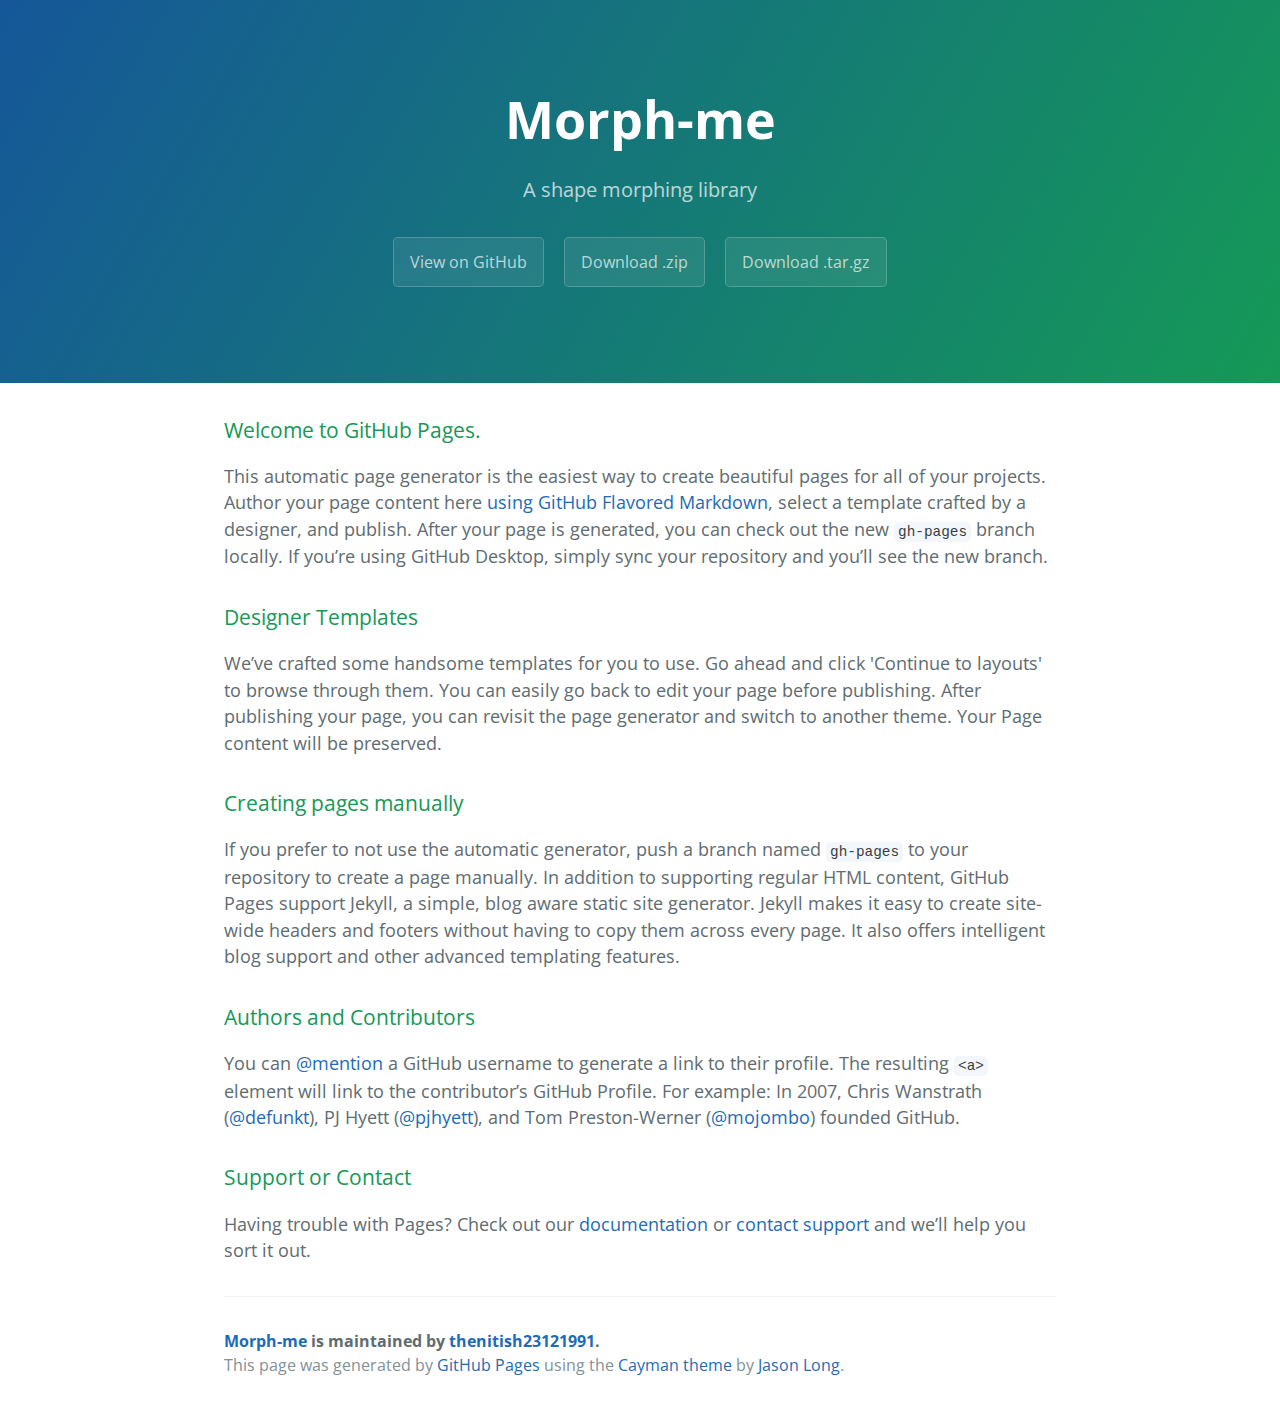
<file: index.html>
<!DOCTYPE html>
<html lang="en-us">
  <head>
    <meta charset="UTF-8">
    <title>Morph-me by thenitish23121991</title>
    <meta name="viewport" content="width=device-width, initial-scale=1">
    <link rel="stylesheet" type="text/css" href="stylesheets/normalize.css" media="screen">
    <link href='https://fonts.googleapis.com/css?family=Open+Sans:400,700' rel='stylesheet' type='text/css'>
    <link rel="stylesheet" type="text/css" href="stylesheets/stylesheet.css" media="screen">
    <link rel="stylesheet" type="text/css" href="stylesheets/github-light.css" media="screen">
  </head>
  <body>
    <section class="page-header">
      <h1 class="project-name">Morph-me</h1>
      <h2 class="project-tagline">A shape morphing library </h2>
      <a href="https://github.com/thenitish23121991/morph-me" class="btn">View on GitHub</a>
      <a href="https://github.com/thenitish23121991/morph-me/zipball/master" class="btn">Download .zip</a>
      <a href="https://github.com/thenitish23121991/morph-me/tarball/master" class="btn">Download .tar.gz</a>
    </section>

    <section class="main-content">
      <h3>
<a id="welcome-to-github-pages" class="anchor" href="#welcome-to-github-pages" aria-hidden="true"><span class="octicon octicon-link"></span></a>Welcome to GitHub Pages.</h3>

<p>This automatic page generator is the easiest way to create beautiful pages for all of your projects. Author your page content here <a href="https://guides.github.com/features/mastering-markdown/">using GitHub Flavored Markdown</a>, select a template crafted by a designer, and publish. After your page is generated, you can check out the new <code>gh-pages</code> branch locally. If you’re using GitHub Desktop, simply sync your repository and you’ll see the new branch.</p>

<h3>
<a id="designer-templates" class="anchor" href="#designer-templates" aria-hidden="true"><span class="octicon octicon-link"></span></a>Designer Templates</h3>

<p>We’ve crafted some handsome templates for you to use. Go ahead and click 'Continue to layouts' to browse through them. You can easily go back to edit your page before publishing. After publishing your page, you can revisit the page generator and switch to another theme. Your Page content will be preserved.</p>

<h3>
<a id="creating-pages-manually" class="anchor" href="#creating-pages-manually" aria-hidden="true"><span class="octicon octicon-link"></span></a>Creating pages manually</h3>

<p>If you prefer to not use the automatic generator, push a branch named <code>gh-pages</code> to your repository to create a page manually. In addition to supporting regular HTML content, GitHub Pages support Jekyll, a simple, blog aware static site generator. Jekyll makes it easy to create site-wide headers and footers without having to copy them across every page. It also offers intelligent blog support and other advanced templating features.</p>

<h3>
<a id="authors-and-contributors" class="anchor" href="#authors-and-contributors" aria-hidden="true"><span class="octicon octicon-link"></span></a>Authors and Contributors</h3>

<p>You can <a href="https://github.com/blog/821" class="user-mention">@mention</a> a GitHub username to generate a link to their profile. The resulting <code>&lt;a&gt;</code> element will link to the contributor’s GitHub Profile. For example: In 2007, Chris Wanstrath (<a href="https://github.com/defunkt" class="user-mention">@defunkt</a>), PJ Hyett (<a href="https://github.com/pjhyett" class="user-mention">@pjhyett</a>), and Tom Preston-Werner (<a href="https://github.com/mojombo" class="user-mention">@mojombo</a>) founded GitHub.</p>

<h3>
<a id="support-or-contact" class="anchor" href="#support-or-contact" aria-hidden="true"><span class="octicon octicon-link"></span></a>Support or Contact</h3>

<p>Having trouble with Pages? Check out our <a href="https://help.github.com/pages">documentation</a> or <a href="https://github.com/contact">contact support</a> and we’ll help you sort it out.</p>

      <footer class="site-footer">
        <span class="site-footer-owner"><a href="https://github.com/thenitish23121991/morph-me">Morph-me</a> is maintained by <a href="https://github.com/thenitish23121991">thenitish23121991</a>.</span>

        <span class="site-footer-credits">This page was generated by <a href="https://pages.github.com">GitHub Pages</a> using the <a href="https://github.com/jasonlong/cayman-theme">Cayman theme</a> by <a href="https://twitter.com/jasonlong">Jason Long</a>.</span>
      </footer>

    </section>

  
  </body>
</html>
</file>
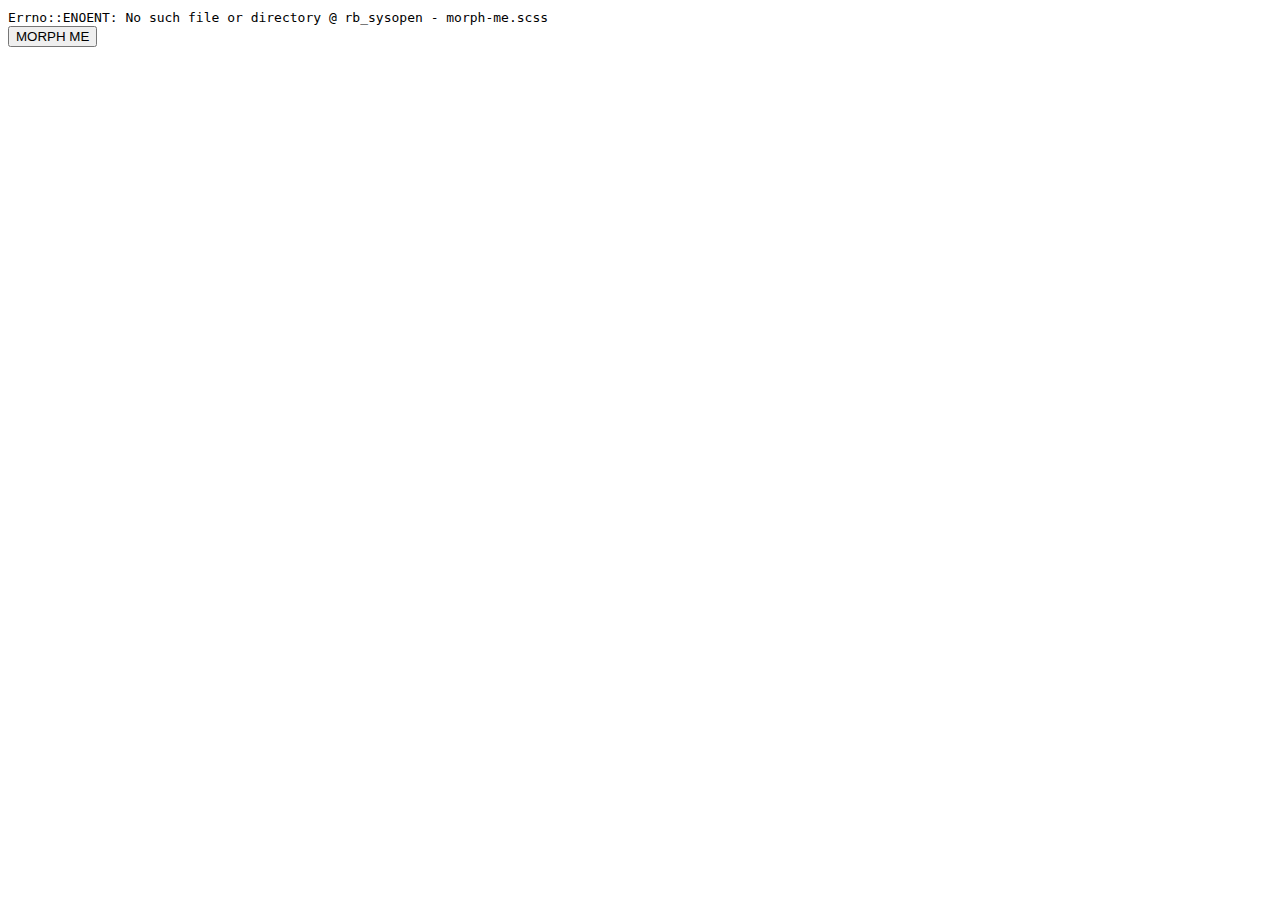
<file: morph-me.html>
<!DOCTYPE html>
<html>
<head>
<title>MorphMe Demo</title>
<link rel="stylesheet" type="text/css" href="morph-me.css" />
</head>

<body>

<div class="container">

<div class="morph_me_button_container">
<button class="morph_me_button" id="source">MORPH ME</button>
</div>

</div>


<div class="morph_me_container" id="target">

<div class="morph_close_container">

</div>
</div>

<script src="MorphMe.js"></script>
<script type="text/javascript">


var morph = new MorphMe('#source','#target','simple');


</script>

</body>
</html>
</file>
<file: stylesheets/stylesheet.css>
* {
  box-sizing: border-box; }

body {
  padding: 0;
  margin: 0;
  font-family: "Open Sans", "Helvetica Neue", Helvetica, Arial, sans-serif;
  font-size: 16px;
  line-height: 1.5;
  color: #606c71; }

a {
  color: #1e6bb8;
  text-decoration: none; }
  a:hover {
    text-decoration: underline; }

.btn {
  display: inline-block;
  margin-bottom: 1rem;
  color: rgba(255, 255, 255, 0.7);
  background-color: rgba(255, 255, 255, 0.08);
  border-color: rgba(255, 255, 255, 0.2);
  border-style: solid;
  border-width: 1px;
  border-radius: 0.3rem;
  transition: color 0.2s, background-color 0.2s, border-color 0.2s; }
  .btn + .btn {
    margin-left: 1rem; }

.btn:hover {
  color: rgba(255, 255, 255, 0.8);
  text-decoration: none;
  background-color: rgba(255, 255, 255, 0.2);
  border-color: rgba(255, 255, 255, 0.3); }

@media screen and (min-width: 64em) {
  .btn {
    padding: 0.75rem 1rem; } }

@media screen and (min-width: 42em) and (max-width: 64em) {
  .btn {
    padding: 0.6rem 0.9rem;
    font-size: 0.9rem; } }

@media screen and (max-width: 42em) {
  .btn {
    display: block;
    width: 100%;
    padding: 0.75rem;
    font-size: 0.9rem; }
    .btn + .btn {
      margin-top: 1rem;
      margin-left: 0; } }

.page-header {
  color: #fff;
  text-align: center;
  background-color: #159957;
  background-image: linear-gradient(120deg, #155799, #159957); }

@media screen and (min-width: 64em) {
  .page-header {
    padding: 5rem 6rem; } }

@media screen and (min-width: 42em) and (max-width: 64em) {
  .page-header {
    padding: 3rem 4rem; } }

@media screen and (max-width: 42em) {
  .page-header {
    padding: 2rem 1rem; } }

.project-name {
  margin-top: 0;
  margin-bottom: 0.1rem; }

@media screen and (min-width: 64em) {
  .project-name {
    font-size: 3.25rem; } }

@media screen and (min-width: 42em) and (max-width: 64em) {
  .project-name {
    font-size: 2.25rem; } }

@media screen and (max-width: 42em) {
  .project-name {
    font-size: 1.75rem; } }

.project-tagline {
  margin-bottom: 2rem;
  font-weight: normal;
  opacity: 0.7; }

@media screen and (min-width: 64em) {
  .project-tagline {
    font-size: 1.25rem; } }

@media screen and (min-width: 42em) and (max-width: 64em) {
  .project-tagline {
    font-size: 1.15rem; } }

@media screen and (max-width: 42em) {
  .project-tagline {
    font-size: 1rem; } }

.main-content :first-child {
  margin-top: 0; }
.main-content img {
  max-width: 100%; }
.main-content h1, .main-content h2, .main-content h3, .main-content h4, .main-content h5, .main-content h6 {
  margin-top: 2rem;
  margin-bottom: 1rem;
  font-weight: normal;
  color: #159957; }
.main-content p {
  margin-bottom: 1em; }
.main-content code {
  padding: 2px 4px;
  font-family: Consolas, "Liberation Mono", Menlo, Courier, monospace;
  font-size: 0.9rem;
  color: #383e41;
  background-color: #f3f6fa;
  border-radius: 0.3rem; }
.main-content pre {
  padding: 0.8rem;
  margin-top: 0;
  margin-bottom: 1rem;
  font: 1rem Consolas, "Liberation Mono", Menlo, Courier, monospace;
  color: #567482;
  word-wrap: normal;
  background-color: #f3f6fa;
  border: solid 1px #dce6f0;
  border-radius: 0.3rem; }
  .main-content pre > code {
    padding: 0;
    margin: 0;
    font-size: 0.9rem;
    color: #567482;
    word-break: normal;
    white-space: pre;
    background: transparent;
    border: 0; }
.main-content .highlight {
  margin-bottom: 1rem; }
  .main-content .highlight pre {
    margin-bottom: 0;
    word-break: normal; }
.main-content .highlight pre, .main-content pre {
  padding: 0.8rem;
  overflow: auto;
  font-size: 0.9rem;
  line-height: 1.45;
  border-radius: 0.3rem; }
.main-content pre code, .main-content pre tt {
  display: inline;
  max-width: initial;
  padding: 0;
  margin: 0;
  overflow: initial;
  line-height: inherit;
  word-wrap: normal;
  background-color: transparent;
  border: 0; }
  .main-content pre code:before, .main-content pre code:after, .main-content pre tt:before, .main-content pre tt:after {
    content: normal; }
.main-content ul, .main-content ol {
  margin-top: 0; }
.main-content blockquote {
  padding: 0 1rem;
  margin-left: 0;
  color: #819198;
  border-left: 0.3rem solid #dce6f0; }
  .main-content blockquote > :first-child {
    margin-top: 0; }
  .main-content blockquote > :last-child {
    margin-bottom: 0; }
.main-content table {
  display: block;
  width: 100%;
  overflow: auto;
  word-break: normal;
  word-break: keep-all; }
  .main-content table th {
    font-weight: bold; }
  .main-content table th, .main-content table td {
    padding: 0.5rem 1rem;
    border: 1px solid #e9ebec; }
.main-content dl {
  padding: 0; }
  .main-content dl dt {
    padding: 0;
    margin-top: 1rem;
    font-size: 1rem;
    font-weight: bold; }
  .main-content dl dd {
    padding: 0;
    margin-bottom: 1rem; }
.main-content hr {
  height: 2px;
  padding: 0;
  margin: 1rem 0;
  background-color: #eff0f1;
  border: 0; }

@media screen and (min-width: 64em) {
  .main-content {
    max-width: 64rem;
    padding: 2rem 6rem;
    margin: 0 auto;
    font-size: 1.1rem; } }

@media screen and (min-width: 42em) and (max-width: 64em) {
  .main-content {
    padding: 2rem 4rem;
    font-size: 1.1rem; } }

@media screen and (max-width: 42em) {
  .main-content {
    padding: 2rem 1rem;
    font-size: 1rem; } }

.site-footer {
  padding-top: 2rem;
  margin-top: 2rem;
  border-top: solid 1px #eff0f1; }

.site-footer-owner {
  display: block;
  font-weight: bold; }

.site-footer-credits {
  color: #819198; }

@media screen and (min-width: 64em) {
  .site-footer {
    font-size: 1rem; } }

@media screen and (min-width: 42em) and (max-width: 64em) {
  .site-footer {
    font-size: 1rem; } }

@media screen and (max-width: 42em) {
  .site-footer {
    font-size: 0.9rem; } }
</file>
<file: stylesheets/github-light.css>
/*
   Copyright 2014 GitHub Inc.

   Licensed under the Apache License, Version 2.0 (the "License");
   you may not use this file except in compliance with the License.
   You may obtain a copy of the License at

       http://www.apache.org/licenses/LICENSE-2.0

   Unless required by applicable law or agreed to in writing, software
   distributed under the License is distributed on an "AS IS" BASIS,
   WITHOUT WARRANTIES OR CONDITIONS OF ANY KIND, either express or implied.
   See the License for the specific language governing permissions and
   limitations under the License.

*/

.pl-c /* comment */ {
  color: #969896;
}

.pl-c1      /* constant, markup.raw, meta.diff.header, meta.module-reference, meta.property-name, support, support.constant, support.variable, variable.other.constant */,
.pl-s .pl-v /* string variable */ {
  color: #0086b3;
}

.pl-e  /* entity */,
.pl-en /* entity.name */ {
  color: #795da3;
}

.pl-s .pl-s1 /* string source */,
.pl-smi      /* storage.modifier.import, storage.modifier.package, storage.type.java, variable.other, variable.parameter.function */ {
  color: #333;
}

.pl-ent /* entity.name.tag */ {
  color: #63a35c;
}

.pl-k /* keyword, storage, storage.type */ {
  color: #a71d5d;
}

.pl-pds              /* punctuation.definition.string, string.regexp.character-class */,
.pl-s                /* string */,
.pl-s .pl-pse .pl-s1 /* string punctuation.section.embedded source */,
.pl-sr               /* string.regexp */,
.pl-sr .pl-cce       /* string.regexp constant.character.escape */,
.pl-sr .pl-sra       /* string.regexp string.regexp.arbitrary-repitition */,
.pl-sr .pl-sre       /* string.regexp source.ruby.embedded */ {
  color: #183691;
}

.pl-v /* variable */ {
  color: #ed6a43;
}

.pl-id /* invalid.deprecated */ {
  color: #b52a1d;
}

.pl-ii /* invalid.illegal */ {
  background-color: #b52a1d;
  color: #f8f8f8;
}

.pl-sr .pl-cce /* string.regexp constant.character.escape */ {
  color: #63a35c;
  font-weight: bold;
}

.pl-ml /* markup.list */ {
  color: #693a17;
}

.pl-mh        /* markup.heading */,
.pl-mh .pl-en /* markup.heading entity.name */,
.pl-ms        /* meta.separator */ {
  color: #1d3e81;
  font-weight: bold;
}

.pl-mq /* markup.quote */ {
  color: #008080;
}

.pl-mi /* markup.italic */ {
  color: #333;
  font-style: italic;
}

.pl-mb /* markup.bold */ {
  color: #333;
  font-weight: bold;
}

.pl-md /* markup.deleted, meta.diff.header.from-file */ {
  background-color: #ffecec;
  color: #bd2c00;
}

.pl-mi1 /* markup.inserted, meta.diff.header.to-file */ {
  background-color: #eaffea;
  color: #55a532;
}

.pl-mdr /* meta.diff.range */ {
  color: #795da3;
  font-weight: bold;
}

.pl-mo /* meta.output */ {
  color: #1d3e81;
}
</file>
<file: morph-me.css>
/*
Errno::ENOENT: No such file or directory @ rb_sysopen - morph-me.scss

Backtrace:
C:/Ruby22/lib/ruby/gems/2.2.0/gems/sass-3.4.13/lib/sass/plugin/compiler.rb:482:in `read'
C:/Ruby22/lib/ruby/gems/2.2.0/gems/sass-3.4.13/lib/sass/plugin/compiler.rb:482:in `update_stylesheet'
C:/Ruby22/lib/ruby/gems/2.2.0/gems/sass-3.4.13/lib/sass/plugin/compiler.rb:215:in `block in update_stylesheets'
C:/Ruby22/lib/ruby/gems/2.2.0/gems/sass-3.4.13/lib/sass/plugin/compiler.rb:209:in `each'
C:/Ruby22/lib/ruby/gems/2.2.0/gems/sass-3.4.13/lib/sass/plugin/compiler.rb:209:in `update_stylesheets'
C:/Ruby22/lib/ruby/gems/2.2.0/gems/sass-3.4.13/lib/sass/plugin/compiler.rb:293:in `watch'
C:/Ruby22/lib/ruby/gems/2.2.0/gems/sass-3.4.13/lib/sass/plugin.rb:108:in `method_missing'
C:/Ruby22/lib/ruby/gems/2.2.0/gems/sass-3.4.13/lib/sass/exec/sass_scss.rb:381:in `watch_or_update'
C:/Ruby22/lib/ruby/gems/2.2.0/gems/sass-3.4.13/lib/sass/exec/sass_scss.rb:51:in `process_result'
C:/Ruby22/lib/ruby/gems/2.2.0/gems/sass-3.4.13/lib/sass/exec/base.rb:52:in `parse'
C:/Ruby22/lib/ruby/gems/2.2.0/gems/sass-3.4.13/lib/sass/exec/base.rb:19:in `parse!'
C:/Ruby22/lib/ruby/gems/2.2.0/gems/sass-3.4.13/bin/sass:13:in `<top (required)>'
C:/Ruby22/bin/sass:23:in `load'
C:/Ruby22/bin/sass:23:in `<main>'
*/
body:before {
  white-space: pre;
  font-family: monospace;
  content: "Errno::ENOENT: No such file or directory @ rb_sysopen - morph-me.scss"; }
</file>
